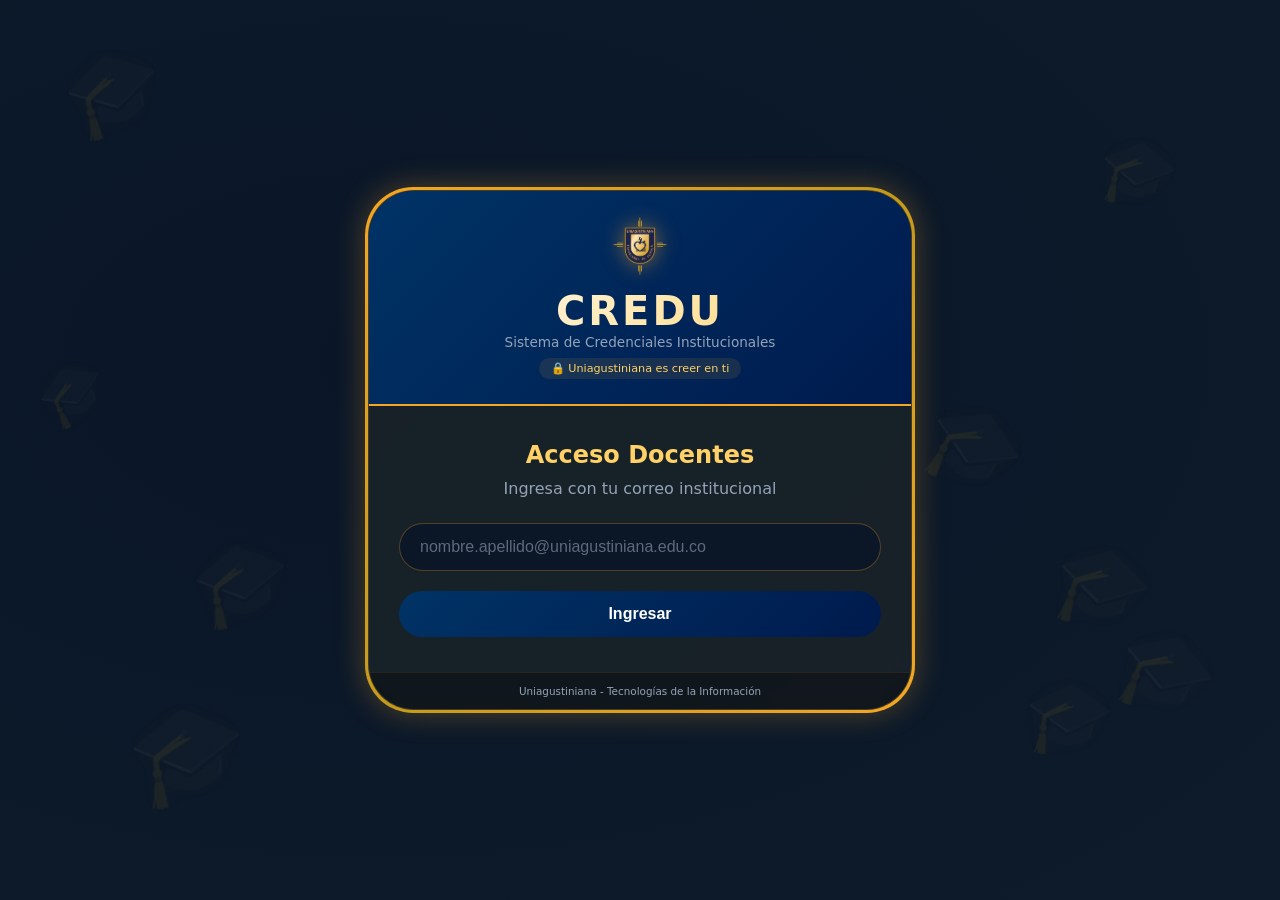
<file: CREDU/index.html>
<!DOCTYPE html>
<html lang="es">
<head>
    <meta charset="UTF-8">
    <meta name="viewport" content="width=device-width, initial-scale=1.0, user-scalable=yes">
    <title>CREDU | Credenciales Uniagustiniana</title>
    <link rel="stylesheet" href="style.css">
</head>
<body>
    <div class="background-graduates">
        <div class="birrete birrete-1">🎓</div>
        <div class="birrete birrete-2">🎓</div>
        <div class="birrete birrete-3">🎓</div>
        <div class="birrete birrete-4">🎓</div>
        <div class="birrete birrete-5">🎓</div>
        <div class="birrete birrete-6">🎓</div>
        <div class="birrete birrete-7">🎓</div>
        <div class="birrete birrete-8">🎓</div>
        <div class="birrete birrete-9">🎓</div>
        <div class="birrete birrete-10">🎓</div>
    </div>

    <div class="container-wrapper">
        <div class="container">
            <div class="header">
                <div class="logo-container">
                    <img src="imagenes/Escudo-uniagustiniana.png" alt="Escudo" class="escudo" onerror="this.style.display='none'">
                </div>
                <h1>CREDU</h1>
                <p>Sistema de Credenciales Institucionales</p>
                <div class="lema">🔒 Uniagustiniana es creer en ti</div>
            </div>

            <div class="card">
                <h2>Acceso Docentes</h2>
                <p>Ingresa con tu correo institucional</p>
                
                <input type="email" id="email" placeholder="nombre.apellido@uniagustiniana.edu.co">
                <button id="btnIngresar">Ingresar</button>
                
                <div id="errorMsg" class="error-message"></div>
            </div>

            <div class="footer">
                <p>Uniagustiniana - Tecnologías de la Información</p>
            </div>
        </div>
    </div>

    <script src="registros.js"></script>
    <script src="registros.js"></script>
</body>
</html>
</file>
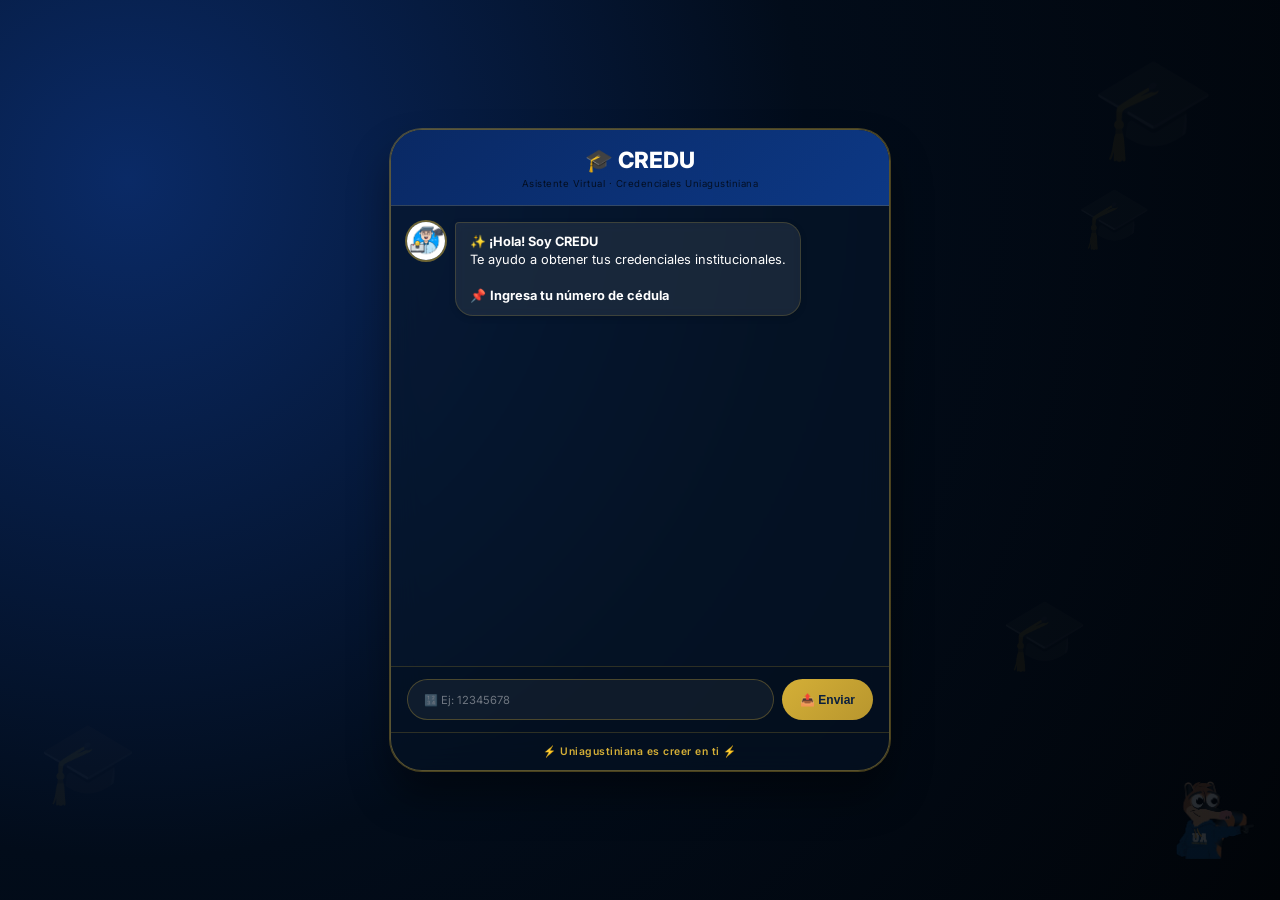
<file: templates/index.html>
<!DOCTYPE html>
<html lang="es">
<head>
<meta charset="UTF-8">
<meta name="viewport" content="width=device-width, initial-scale=1.0, maximum-scale=1.0, user-scalable=yes, viewport-fit=cover">
<meta name="theme-color" content="#0a1f3e">
<title>CREDU · Asistente Virtual</title>
<link href="https://fonts.googleapis.com/css2?family=Inter:opsz,wght@14..32,300;400;500;600;700;800&display=swap" rel="stylesheet">
<style>
    * {
        margin: 0;
        padding: 0;
        box-sizing: border-box;
        -webkit-tap-highlight-color: transparent;
    }

    body {
        font-family: 'Inter', sans-serif;
        min-height: 100vh;
        background: radial-gradient(circle at 10% 20%, #0a2a66, #020c1a, #010408);
        display: flex;
        align-items: center;
        justify-content: center;
        padding: 12px;
        position: relative;
        overflow-x: hidden;
    }

    body::before {
        content: "";
        position: fixed;
        bottom: 20px;
        right: 20px;
        width: 120px;
        height: 120px;
        background-image: url('/static/mascota.png');
        background-size: contain;
        background-repeat: no-repeat;
        opacity: 0.15;
        pointer-events: none;
        z-index: 0;
    }

    .floating-mortar {
        position: absolute;
        font-size: 80px;
        opacity: 0.05;
        pointer-events: none;
        animation: floatMortar 12s infinite ease-in-out;
        color: #d4af37;
        z-index: 0;
    }

    @keyframes floatMortar {
        0%, 100% { transform: translateY(0px) rotate(0deg); }
        50% { transform: translateY(-15px) rotate(3deg); }
    }

    .mortar-1 { top: 5%; right: 5%; font-size: 100px; animation-delay: 0s; }
    .mortar-2 { bottom: 10%; left: 3%; font-size: 80px; animation-delay: 2s; }
    .mortar-3 { top: 20%; right: 10%; font-size: 60px; animation-delay: 5s; }
    .mortar-4 { bottom: 25%; right: 15%; font-size: 70px; animation-delay: 8s; }

    .chat-container {
        position: relative;
        z-index: 10;
        width: 100%;
        max-width: 500px;
        background: rgba(10, 31, 62, 0.55);
        backdrop-filter: blur(15px);
        border-radius: 32px;
        box-shadow: 0 0 0 1px rgba(212, 175, 55, 0.35), 0 25px 40px rgba(0, 0, 0, 0.4);
        overflow: hidden;
        animation: fadeInScale 0.5s ease;
        transition: transform 0.3s ease;
        border: 1px solid rgba(212, 175, 55, 0.4);
    }

    @keyframes fadeInScale {
        from {
            opacity: 0;
            transform: scale(0.96) translateY(20px);
        }
        to {
            opacity: 1;
            transform: scale(1) translateY(0);
        }
    }

    .chat-header {
        background: linear-gradient(135deg, rgba(10, 42, 102, 0.95), rgba(13, 58, 138, 0.95));
        padding: 16px;
        text-align: center;
        border-bottom: 1px solid rgba(212, 175, 55, 0.2);
    }

    .chat-header h1 {
        font-size: 1.4rem;
        font-weight: 800;
        display: flex;
        align-items: center;
        justify-content: center;
        gap: 6px;
        color: white;
    }

    .chat-header p {
        font-size: 0.6rem;
        opacity: 0.7;
        margin-top: 4px;
        letter-spacing: 0.5px;
    }

    .chat-body {
        padding: 16px;
        height: 460px;
        overflow-y: auto;
        display: flex;
        flex-direction: column;
        gap: 12px;
        background: rgba(0, 0, 0, 0.2);
        scroll-behavior: smooth;
        -webkit-overflow-scrolling: touch;
    }

    .chat-body::-webkit-scrollbar {
        width: 3px;
    }

    .chat-body::-webkit-scrollbar-track {
        background: rgba(255, 255, 255, 0.05);
        border-radius: 10px;
    }

    .chat-body::-webkit-scrollbar-thumb {
        background: #d4af37;
        border-radius: 10px;
    }

    .bot-message {
        display: flex;
        gap: 10px;
        align-items: flex-start;
        animation: fadeInLeft 0.3s ease;
    }

    @keyframes fadeInLeft {
        from {
            opacity: 0;
            transform: translateX(-12px);
        }
        to {
            opacity: 1;
            transform: translateX(0);
        }
    }

    .bot-avatar {
        width: 38px;
        height: 38px;
        border-radius: 50%;
        object-fit: cover;
        box-shadow: 0 0 0 2px rgba(212, 175, 55, 0.5);
        flex-shrink: 0;
        transition: all 0.3s ease;
        animation: avatarFloat 3s ease-in-out infinite;
    }

    @keyframes avatarFloat {
        0%, 100% { transform: translateY(0px); }
        50% { transform: translateY(-5px); }
    }

    .bot-avatar:hover {
        transform: scale(1.05) rotate(3deg);
        animation: none;
    }

    .message {
        background: rgba(255, 255, 255, 0.08);
        backdrop-filter: blur(4px);
        padding: 10px 14px;
        border-radius: 18px;
        border-top-left-radius: 4px;
        max-width: 85%;
        box-shadow: 0 2px 6px rgba(0, 0, 0, 0.15);
        font-size: 0.8rem;
        line-height: 1.4;
        color: white;
        border: 1px solid rgba(212, 175, 55, 0.2);
        word-break: break-word;
    }

    .user-message {
        text-align: right;
        animation: fadeInRight 0.3s ease;
    }

    @keyframes fadeInRight {
        from {
            opacity: 0;
            transform: translateX(12px);
        }
        to {
            opacity: 1;
            transform: translateX(0);
        }
    }

    .user-bubble {
        display: inline-block;
        background: linear-gradient(135deg, #d4af37, #b8962e);
        color: #0a1f3e;
        padding: 8px 16px;
        border-radius: 20px;
        border-top-right-radius: 4px;
        max-width: 85%;
        font-size: 0.8rem;
        font-weight: 600;
        box-shadow: 0 3px 8px rgba(212, 175, 55, 0.2);
        word-break: break-word;
    }

    .button-group {
        display: flex;
        gap: 10px;
        margin-top: 12px;
        flex-wrap: wrap;
    }

    .btn-si, .btn-no {
        padding: 8px 18px;
        border-radius: 40px;
        border: none;
        cursor: pointer;
        font-weight: 600;
        font-size: 0.75rem;
        transition: all 0.2s ease;
        min-width: 75px;
    }

    .btn-si {
        background: linear-gradient(135deg, #d4af37, #b8962e);
        color: #0a1f3e;
    }

    .btn-no {
        background: rgba(255, 255, 255, 0.1);
        color: white;
        border: 1px solid rgba(212, 175, 55, 0.3);
    }

    .btn-si:active, .btn-no:active {
        transform: scale(0.96);
    }

    .alerta-personalizada {
        background: rgba(254, 243, 199, 0.1);
        border-left: 3px solid #f59e0b;
        padding: 8px 10px;
        margin-top: 10px;
        border-radius: 10px;
        font-size: 0.65rem;
        color: #fde68a;
        backdrop-filter: blur(4px);
    }

    .chat-footer {
        display: flex;
        padding: 12px 16px;
        background: rgba(0, 0, 0, 0.3);
        border-top: 1px solid rgba(212, 175, 55, 0.2);
        gap: 8px;
    }

    .chat-footer input {
        flex: 1;
        padding: 12px 16px;
        border-radius: 50px;
        border: 1px solid rgba(212, 175, 55, 0.3);
        font-size: 0.8rem;
        font-family: 'Inter', sans-serif;
        transition: all 0.3s ease;
        background: rgba(255, 255, 255, 0.05);
        color: white;
        -webkit-appearance: none;
        appearance: none;
    }

    .chat-footer input::placeholder {
        color: rgba(255, 255, 255, 0.4);
        font-size: 0.7rem;
    }

    .chat-footer input:focus {
        outline: none;
        border-color: #d4af37;
        box-shadow: 0 0 0 3px rgba(212, 175, 55, 0.2);
        background: rgba(255, 255, 255, 0.1);
    }

    .send-btn {
        background: linear-gradient(135deg, #d4af37, #b8962e);
        border: none;
        padding: 10px 18px;
        border-radius: 50px;
        cursor: pointer;
        font-weight: 700;
        color: #0a1f3e;
        transition: all 0.2s ease;
        display: flex;
        align-items: center;
        gap: 5px;
        font-size: 0.75rem;
        white-space: nowrap;
    }

    .send-btn:active {
        transform: scale(0.96);
    }

    .footer-text {
        text-align: center;
        padding: 12px;
        font-size: 0.65rem;
        font-weight: 600;
        color: #d4af37;
        background: rgba(0, 0, 0, 0.3);
        border-top: 1px solid rgba(212, 175, 55, 0.2);
        letter-spacing: 0.5px;
    }

    .loading-dots {
        display: flex;
        gap: 4px;
        align-items: center;
    }

    .loading-dots span {
        width: 6px;
        height: 6px;
        background: #d4af37;
        border-radius: 50%;
        animation: bounce 1.4s infinite ease-in-out both;
    }

    .loading-dots span:nth-child(1) { animation-delay: -0.32s; }
    .loading-dots span:nth-child(2) { animation-delay: -0.16s; }

    @keyframes bounce {
        0%, 80%, 100% { transform: scale(0); opacity: 0.3; }
        40% { transform: scale(1); opacity: 1; }
    }

    @media (max-width: 480px) {
        .chat-header h1 { font-size: 1.2rem; }
        .chat-body { height: 420px; padding: 12px; }
        .bot-avatar { width: 32px; height: 32px; }
        .message, .user-bubble { font-size: 0.7rem; padding: 8px 12px; }
        .btn-si, .btn-no { padding: 6px 12px; font-size: 0.65rem; min-width: 60px; }
        .send-btn { padding: 8px 14px; font-size: 0.7rem; }
        body::before { width: 80px; height: 80px; }
    }
</style>
</head>
<body>
<div class="floating-mortar mortar-1">🎓</div>
<div class="floating-mortar mortar-2">🎓</div>
<div class="floating-mortar mortar-3">🎓</div>
<div class="floating-mortar mortar-4">🎓</div>

<div class="chat-container">
    <div class="chat-header">
        <h1>🎓 CREDU</h1>
        <p>Asistente Virtual · Credenciales Uniagustiniana</p>
    </div>
    <div class="chat-body" id="chat">
        <div class="bot-message">
            <img src="/static/avatar.png" class="bot-avatar" alt="CREDU">
            <div class="message">
                <b>✨ ¡Hola! Soy CREDU</b><br>
                Te ayudo a obtener tus credenciales institucionales.<br><br>
                📌 <strong>Ingresa tu número de cédula</strong>
            </div>
        </div>
    </div>
    <div class="chat-footer">
        <input type="text" id="cedula" placeholder="🔢 Ej: 12345678" autocomplete="off" enterkeyhint="send">
        <button class="send-btn" onclick="enviarCedula()">📤 Enviar</button>
    </div>
    <div class="footer-text">
        ⚡ Uniagustiniana es creer en ti ⚡
    </div>
</div>

<script>
// ============================================
// DETECCIÓN DE GÉNERO - VERSIÓN DEFINITIVA
// ============================================

let nombreCompleto = "";
let primerNombre = "";
let genero = "masculino";

function obtenerPrimerNombre(nombreCompleto) {
    let partes = nombreCompleto.trim().split(" ");
    return partes[0];
}

function detectarGenero(nombreCompleto) {
    let nombre = obtenerPrimerNombre(nombreCompleto).toLowerCase();
    
    // Lista de nombres femeninos
    let femeninos = [
        "maria", "ana", "luz", "kelly", "andrea", "carolina", "lina", "paula",
        "diana", "claudia", "sandra", "patricia", "lorena", "martha", "gloria",
        "yolanda", "liliana", "angela", "monica", "johanna", "natalia", "viviana",
        "laura", "catalina", "daniela", "alejandra", "tatiana", "veronica",
        "beatriz", "eliana", "yuly", "leidy", "lizeth", "karen", "juliana",
        "estefania", "yessica", "dayana", "melissa", "valentina", "sofia",
        "camila", "valeria", "mariana", "isabella", "luciana", "fernanda",
        "julieta", "ximena", "adriana", "amanda", "zulma", "leonor", "mirta",
        "enith", "gladys", "yuby", "yuli", "yohanna", "isabel", "briggitte",
        "maribel", "yolima", "barbara", "esperanza", "solangel", "sonia", 
        "hilda", "paola", "lorena", "catalina", "daniela", "alejandra", "tatiana",
        "yenny", "yeni", "yennifer", "yenni", "jennifer", "jenny", "yenifer",
        "yurany", "yuranis", "yurani", "yuliana", "yulissa", "yurley", "liliana",
        "maritza", "nohora", "soledad", "consuelo", "mercedes", "rosalba",
        "blanca", "elizabeth", "cristina", "gabriela", "marcela", "rocio", "lucia",
        "fabiola", "nubia", "luz marina", "luz maria", "luz dary", "luz helena",
        "luz estella", "luz adriana", "luz amparo", "luz angela", "luz carime",
        "luz elena", "luz eliana", "luz emilia", "luz enith", "luz esneda",
        "luz esther", "luz fabiola", "luz fernanda", "luz janeth", "luz karime",
        "luz mery", "luz mila", "luz milena", "luz nereida", "luz patricia",
        "luz rocio", "luz sandra", "luz stella", "luz yaneth", "luz yolanda", "luz zaida"
    ];
    
    // Lista de nombres masculinos que terminan con "a" (excepciones)
    let masculinosTerminanA = [
        "andrea", "andres", "jose", "jesus", "luis", "julio", "carlos", "francisco",
        "juan", "pedro", "diego", "rafael", "javier", "manuel", "fernando", "ricardo",
        "daniel", "alejandro", "antonio", "miguel", "gabriel", "david", "jorge",
        "cristian", "oscar", "eduardo", "henry", "william", "edwin", "alberto"
    ];
    
    // Verificar si está en la lista de femeninos
    if (femeninos.includes(nombre)) {
        return "femenino";
    }
    
    // Verificar si está en la lista de masculinos que terminan con "a"
    if (masculinosTerminanA.includes(nombre)) {
        return "masculino";
    }
    
    // Si termina con "a" y no es excepción, es femenino
    if (nombre.endsWith("a") && !nombre.endsWith("o") && !nombre.endsWith("s")) {
        return "femenino";
    }
    
    // Por defecto, masculino
    return "masculino";
}

function obtenerTratamiento(genero) {
    return genero === "femenino" ? "profesora" : "profesor";
}

function mostrarPreguntaFinal() {
    let chat = document.getElementById("chat");
    let tratamiento = obtenerTratamiento(genero);
    
    chat.innerHTML += `
    <div class="bot-message" id="pregunta-final">
        <img src="/static/avatar.png" class="bot-avatar" alt="CREDU">
        <div class="message">
            🤝 <strong>¿Te puedo colaborar en algo más, ${tratamiento} ${primerNombre}?</strong>
            <div class="button-group">
                <button class="btn-si" onclick="respuestaSi()">✅ Sí</button>
                <button class="btn-no" onclick="respuestaNo()">❌ No</button>
            </div>
        </div>
    </div>
    `;
    chat.scrollTop = chat.scrollHeight;
}

function respuestaSi() {
    fetch("/logout", { method: "GET" })
    .then(() => {
        window.location.href = "/login";
    });
}

function respuestaNo() {
    let chat = document.getElementById("chat");
    document.getElementById("pregunta-final")?.remove();
    let tratamiento = obtenerTratamiento(genero);
    
    chat.innerHTML += `
    <div class="bot-message">
        <img src="/static/avatar.png" class="bot-avatar" alt="CREDU">
        <div class="message">
            👋 <strong>Fue un gusto ayudarte, ${tratamiento} ${primerNombre}.</strong><br><br>
            📌 Serás redirigido a la página de inicio en unos segundos...<br><br>
            ⚡ <em>Uniagustiniana es creer en ti</em>
        </div>
    </div>
    `;
    chat.scrollTop = chat.scrollHeight;
    
    document.getElementById("cedula").disabled = true;
    document.querySelector(".send-btn").disabled = true;
    
    setTimeout(function() {
        fetch("/logout", { method: "GET" })
        .then(() => {
            window.location.href = "/login";
        });
    }, 3000);
}

function enviarCedula() {
    let cedula = document.getElementById("cedula").value.trim();
    let chat = document.getElementById("chat");

    if (cedula === "") {
        alert("📌 Por favor ingresa tu cédula");
        return;
    }

    chat.innerHTML += `
    <div class="user-message">
        <div class="user-bubble">
            🔢 ${cedula}
        </div>
    </div>
    `;

    document.getElementById("cedula").value = "";

    chat.innerHTML += `
    <div class="bot-message" id="loading">
        <img src="/static/avatar.png" class="bot-avatar" alt="CREDU">
        <div class="message">
            <div class="loading-dots"><span></span><span></span><span></span></div>
        </div>
    </div>
    `;
    chat.scrollTop = chat.scrollHeight;

    fetch("/consultar", {
        method: "POST",
        headers: { "Content-Type": "application/json" },
        body: JSON.stringify({ cedula: cedula })
    })
    .then(response => response.json())
    .then(data => {
        document.getElementById("loading")?.remove();

        if (data.success) {
            nombreCompleto = data.nombre;
            primerNombre = obtenerPrimerNombre(nombreCompleto);
            genero = detectarGenero(nombreCompleto);
            let tratamiento = obtenerTratamiento(genero);
            
            let mensajeAdicional = "";
            let estadoEnvio = data.enviado ? "✅ Correo enviado correctamente" : "⚠️ No se pudo enviar el correo. Contacta a Tecnologías.";
            
            if (data.personalizada) {
                mensajeAdicional = `
                <div class="alerta-personalizada">
                    ⚠️ <strong>Tu contraseña fue personalizada por ti mismo</strong><br><br>
                    En caso de que no la recuerdes, debes acercarte a la oficina de Tecnologías<br>
                    o escribir al correo: <strong>an.sistemasdeinformacion@uniagustiniana.edu.co</strong>
                </div>
                `;
            }

            chat.innerHTML += `
            <div class="bot-message">
                <img src="/static/avatar.png" class="bot-avatar" alt="CREDU">
                <div class="message">
                    <b>✨ ¡Hola ${tratamiento} ${primerNombre}!</b><br><br>
                    📧 <strong>${estadoEnvio}</strong><br>
                    📬 Se envió el usuario y la contraseña para las plataformas:<br>
                    <span style="background:rgba(212,175,55,0.2); padding:4px 10px; border-radius:18px; display:inline-block; font-size:0.65rem;">SIGA · KAWAK · SIPA HCM</span><br>
                    a tu correo institucional:<br>
                    <strong>${data.correo}</strong><br><br>
                    📌 Revisa tu bandeja de <strong>recibidos</strong>, o en <strong>spam</strong> o <strong>correo no deseado</strong>.<br>
                    ${mensajeAdicional}
                </div>
            </div>
            `;
            
            mostrarPreguntaFinal();
        } else {
            let mensajeError = data.mensaje || "❌ No encontramos ninguna cuenta con la cédula " + cedula;
            chat.innerHTML += `
            <div class="bot-message">
                <img src="/static/avatar.png" class="bot-avatar" alt="CREDU">
                <div class="message">
                    ${mensajeError}<br><br>
                    📞 Contacta a: <strong>an.sistemasdeinformacion@uniagustiniana.edu.co</strong>
                </div>
            </div>
            `;
        }
        chat.scrollTop = chat.scrollHeight;
    })
    .catch(error => {
        document.getElementById("loading")?.remove();
        chat.innerHTML += `
        <div class="bot-message">
            <img src="/static/avatar.png" class="bot-avatar" alt="CREDU">
            <div class="message">
                ⚠️ Error de conexión. Intenta nuevamente.<br><br>
                Si el problema persiste, contacta a: <strong>an.sistemasdeinformacion@uniagustiniana.edu.co</strong>
            </div>
        </div>
        `;
        chat.scrollTop = chat.scrollHeight;
    });
}
</script>
</body>
</html>
</file>
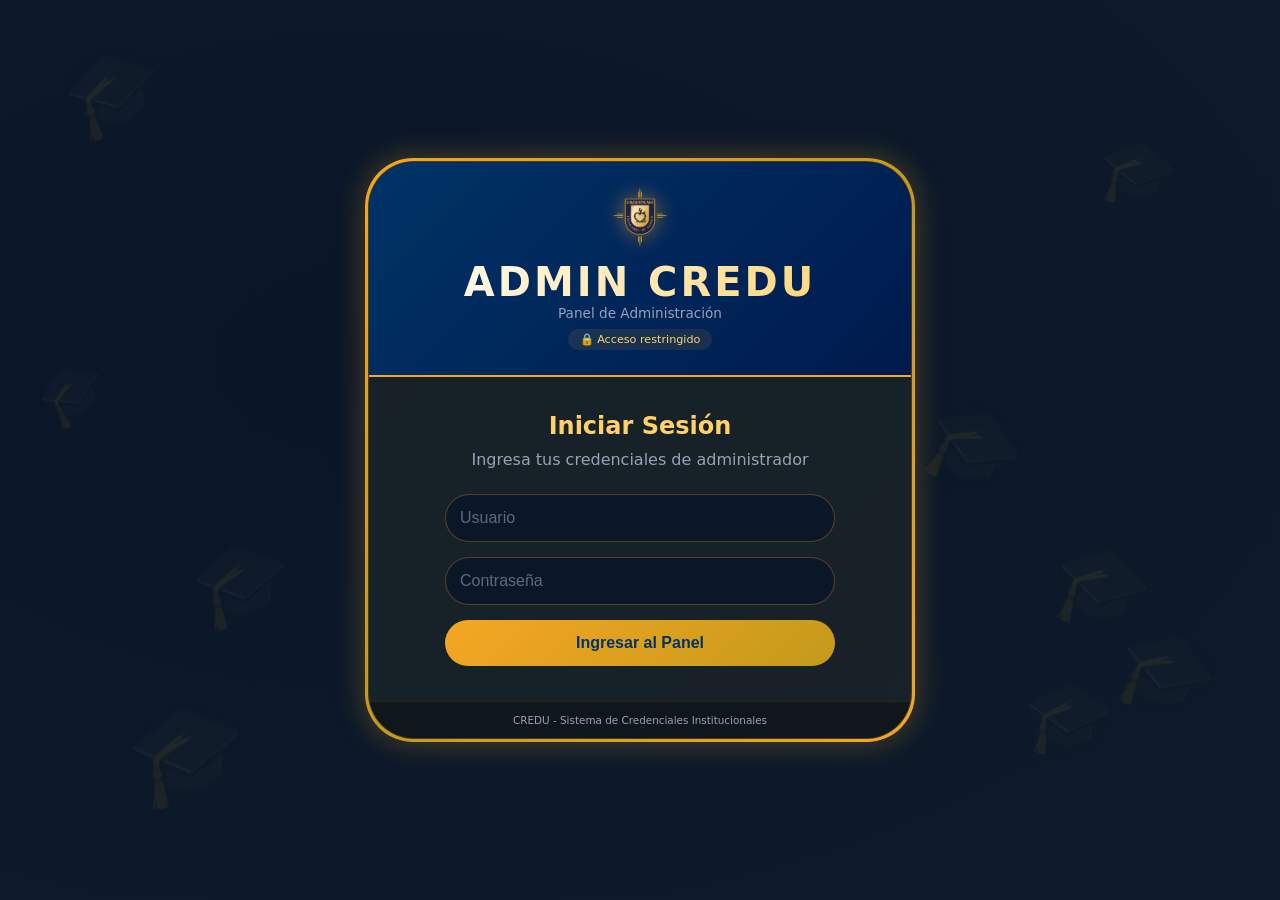
<file: CREDU/admin.html>
<!DOCTYPE html>
<html lang="es">
<head>
    <meta charset="UTF-8">
    <meta name="viewport" content="width=device-width, initial-scale=1.0, user-scalable=yes">
    <title>Admin CREDU | Acceso</title>
    <link rel="stylesheet" href="style.css">
    <style>
        .admin-login-container {
            max-width: 450px;
            margin: 0 auto;
        }
        .admin-login-container input {
            width: 100%;
            padding: 14px;
            margin-bottom: 15px;
            background: rgba(10, 22, 40, 0.9);
            border: 1px solid rgba(245, 166, 35, 0.3);
            border-radius: 30px;
            color: white;
        }
        .admin-login-container button {
            width: 100%;
            padding: 14px;
            background: linear-gradient(135deg, #F5A623, #C49A1B);
            border: none;
            border-radius: 30px;
            color: #003366;
            font-weight: bold;
            cursor: pointer;
        }
    </style>
</head>
<body>
    <div class="background-graduates">
        <div class="birrete birrete-1">🎓</div>
        <div class="birrete birrete-2">🎓</div>
        <div class="birrete birrete-3">🎓</div>
        <div class="birrete birrete-4">🎓</div>
        <div class="birrete birrete-5">🎓</div>
        <div class="birrete birrete-6">🎓</div>
        <div class="birrete birrete-7">🎓</div>
        <div class="birrete birrete-8">🎓</div>
        <div class="birrete birrete-9">🎓</div>
        <div class="birrete birrete-10">🎓</div>
    </div>

    <div class="container-wrapper">
        <div class="container">
            <div class="header">
                <div class="logo-container">
                    <img src="imagenes/Escudo-uniagustiniana.png" alt="Escudo" class="escudo" onerror="this.style.display='none'">
                </div>
                <h1>ADMIN CREDU</h1>
                <p>Panel de Administración</p>
                <div class="lema">🔒 Acceso restringido</div>
            </div>

            <div class="card admin-login-container">
                <h2>Iniciar Sesión</h2>
                <p>Ingresa tus credenciales de administrador</p>
                
                <input type="text" id="adminUser" placeholder="Usuario">
                <input type="password" id="adminPass" placeholder="Contraseña">
                <button id="btnAdminLogin">Ingresar al Panel</button>
                
                <div id="errorMsg" class="error-message"></div>
            </div>

            <div class="footer">
                <p>CREDU - Sistema de Credenciales Institucionales</p>
            </div>
        </div>
    </div>

    <script>
        // LOGIN ADMIN - CÓDIGO DIRECTO
        document.getElementById('btnAdminLogin').addEventListener('click', function() {
            const user = document.getElementById('adminUser').value;
            const pass = document.getElementById('adminPass').value;
            const errorDiv = document.getElementById('errorMsg');
            
            if (user === 'admin' && pass === 'credu2026') {
                localStorage.setItem('adminLogged', 'true');
                window.location.href = 'admin-panel.html';
            } else {
                errorDiv.textContent = '❌ Usuario o contraseña incorrectos';
                errorDiv.style.display = 'block';
                setTimeout(() => {
                    errorDiv.style.display = 'none';
                }, 3000);
            }
        });
    </script>
</body>
</html>
</file>
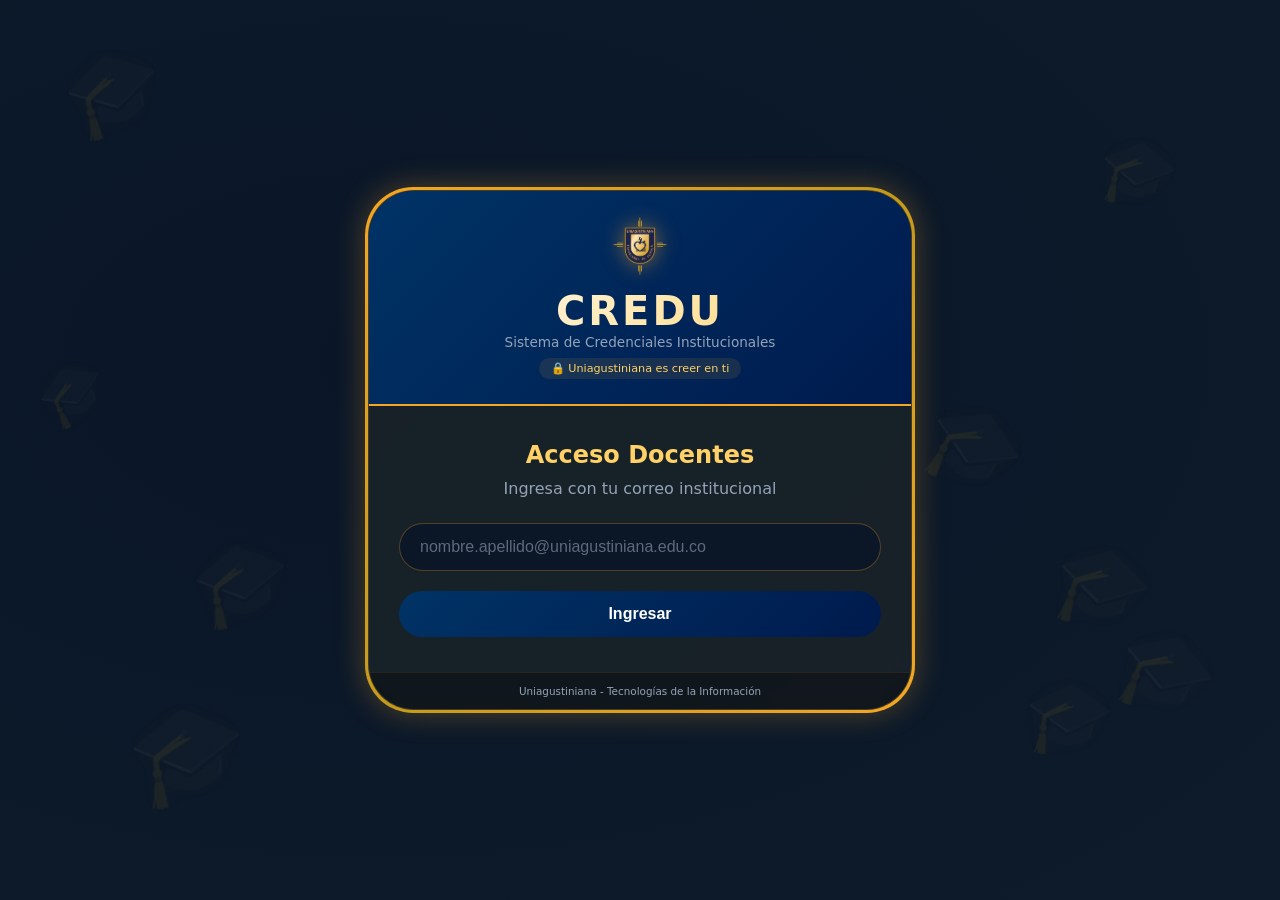
<file: CREDU/asistente.html>
<!DOCTYPE html>
<html lang="es">
<head>
    <meta charset="UTF-8">
    <meta name="viewport" content="width=device-width, initial-scale=1.0, user-scalable=yes">
    <title>CREDU | Asistente Virtual</title>
    <link rel="stylesheet" href="style.css">
</head>
<body>
    <div class="background-graduates">
        <div class="birrete birrete-1">🎓</div>
        <div class="birrete birrete-2">🎓</div>
        <div class="birrete birrete-3">🎓</div>
        <div class="birrete birrete-4">🎓</div>
        <div class="birrete birrete-5">🎓</div>
        <div class="birrete birrete-6">🎓</div>
        <div class="birrete birrete-7">🎓</div>
        <div class="birrete birrete-8">🎓</div>
        <div class="birrete birrete-9">🎓</div>
        <div class="birrete birrete-10">🎓</div>
    </div>

    <div class="container-wrapper">
        <div class="container">
            <div class="header">
                <div class="logo-container">
                    <img src="imagenes/Escudo-uniagustiniana.png" alt="Escudo" class="escudo" onerror="this.style.display='none'">
                </div>
                <h1>CREDU</h1>
                <p>Asistente Virtual</p>
                <div class="lema">🔒 Uniagustiniana es creer en ti</div>
            </div>

            <div class="card">
                <div id="chatMessages" class="chat-messages">
                    <div class="mensaje sistema">🤖 ¡Hola! Soy <strong>CREDU</strong>, tu asistente virtual.</div>
                    <div class="mensaje sistema">📝 Para ayudarte con tus credenciales, regálame tu número de cédula:</div>
                </div>
                
                <div id="inputArea" class="input-area">
                    <input type="text" id="chatInput" placeholder="Escribe tu respuesta aquí..." autofocus>
                    <button id="btnEnviar">Enviar</button>
                </div>
                
                <div id="opcionesArea" class="opciones-area" style="display: none;">
                    <button id="btnSi" class="btn-opcion">✅ Sí</button>
                    <button id="btnNo" class="btn-opcion">❌ No</button>
                </div>
            </div>

            <div class="footer">
                <p>Uniagustiniana - Tecnologías de la Información</p>
            </div>
        </div>
    </div>

    <script src="registros.js"></script>
</body>
</html>
</file>
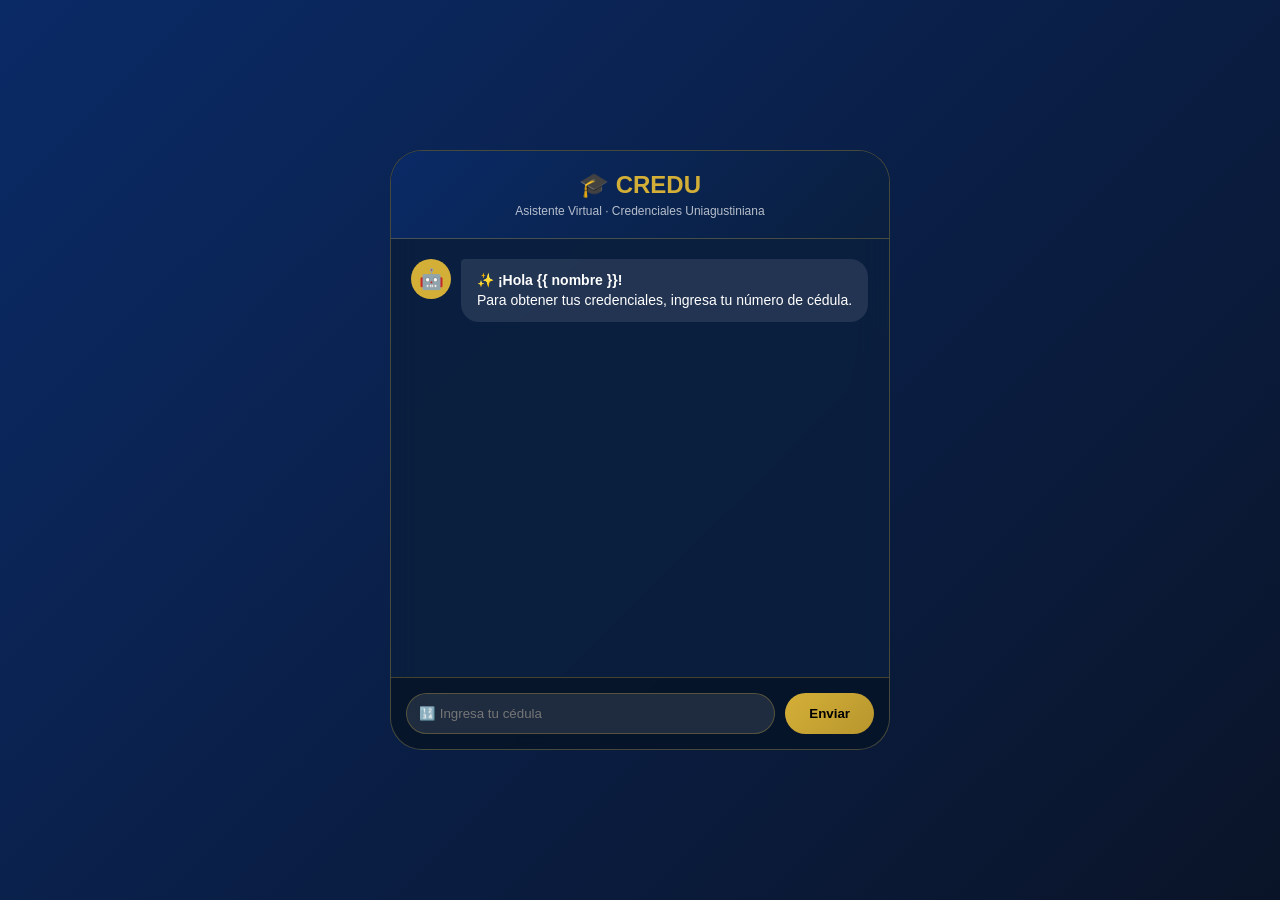
<file: templates/chat.html>
<!DOCTYPE html>
<html lang="es">
<head>
    <meta charset="UTF-8">
    <meta name="viewport" content="width=device-width, initial-scale=1.0">
    <title>CREDU · Chat</title>
    <style>
        * { margin: 0; padding: 0; box-sizing: border-box; }
        body {
            font-family: 'Segoe UI', Tahoma, Geneva, Verdana, sans-serif;
            background: linear-gradient(135deg, #0a2a66, #0a1428);
            min-height: 100vh;
            display: flex;
            justify-content: center;
            align-items: center;
            padding: 20px;
        }
        .chat-container {
            background: rgba(10, 31, 62, 0.9);
            backdrop-filter: blur(16px);
            border-radius: 32px;
            border: 1px solid rgba(212, 175, 55, 0.3);
            width: 100%;
            max-width: 500px;
            height: 600px;
            display: flex;
            flex-direction: column;
            overflow: hidden;
        }
        .chat-header {
            background: linear-gradient(135deg, #0a2a66, #0a1f3e);
            padding: 20px;
            text-align: center;
            border-bottom: 1px solid rgba(212, 175, 55, 0.3);
        }
        .chat-header h1 { color: #d4af37; font-size: 24px; }
        .chat-header p { color: rgba(255,255,255,0.7); font-size: 12px; margin-top: 5px; }
        .chat-body {
            flex: 1;
            padding: 20px;
            overflow-y: auto;
            display: flex;
            flex-direction: column;
            gap: 15px;
        }
        .bot-message {
            display: flex;
            gap: 10px;
            align-items: flex-start;
        }
        .bot-avatar {
            width: 40px;
            height: 40px;
            background: #d4af37;
            border-radius: 50%;
            display: flex;
            align-items: center;
            justify-content: center;
            font-size: 20px;
        }
        .message {
            background: rgba(255,255,255,0.1);
            padding: 12px 16px;
            border-radius: 18px;
            border-top-left-radius: 4px;
            color: white;
            font-size: 14px;
            line-height: 1.4;
        }
        .user-message {
            text-align: right;
        }
        .user-bubble {
            background: linear-gradient(135deg, #d4af37, #b8962e);
            color: #0a1f3e;
            padding: 10px 16px;
            border-radius: 18px;
            border-top-right-radius: 4px;
            display: inline-block;
            font-weight: 600;
        }
        .chat-footer {
            padding: 15px;
            background: rgba(0,0,0,0.3);
            border-top: 1px solid rgba(212, 175, 55, 0.3);
            display: flex;
            gap: 10px;
        }
        .chat-footer input {
            flex: 1;
            padding: 12px;
            border-radius: 40px;
            border: 1px solid rgba(212, 175, 55, 0.3);
            background: rgba(255,255,255,0.1);
            color: white;
            outline: none;
        }
        .chat-footer button {
            padding: 12px 24px;
            background: linear-gradient(135deg, #d4af37, #b8962e);
            border: none;
            border-radius: 40px;
            font-weight: bold;
            cursor: pointer;
        }
        .loading-dots { display: flex; gap: 4px; }
        .loading-dots span { width: 6px; height: 6px; background: #d4af37; border-radius: 50%; animation: bounce 1.4s infinite; }
        @keyframes bounce { 0%,80%,100%{transform:scale(0)} 40%{transform:scale(1)} }
        .button-group { display: flex; gap: 10px; margin-top: 10px; }
        .btn-si, .btn-no { padding: 6px 16px; border-radius: 30px; border: none; cursor: pointer; font-weight: bold; }
        .btn-si { background: #10b981; color: white; }
        .btn-no { background: #ef4444; color: white; }
    </style>
</head>
<body>
<div class="chat-container">
    <div class="chat-header">
        <h1>🎓 CREDU</h1>
        <p>Asistente Virtual · Credenciales Uniagustiniana</p>
    </div>
    <div class="chat-body" id="chat">
        <div class="bot-message">
            <div class="bot-avatar">🤖</div>
            <div class="message">
                <b>✨ ¡Hola {{ nombre }}!</b><br>
                Para obtener tus credenciales, ingresa tu número de cédula.
            </div>
        </div>
    </div>
    <div class="chat-footer">
        <input type="text" id="cedula" placeholder="🔢 Ingresa tu cédula" autocomplete="off">
        <button onclick="enviarCedula()">Enviar</button>
    </div>
</div>

<script>
    let nombreCompleto = "";
    let primerNombre = "";
    let genero = "masculino";

    function obtenerPrimerNombre(nombreCompleto) {
        return nombreCompleto.trim().split(" ")[0];
    }

    function detectarGenero(nombre) {
        let femeninos = ["maria", "ana", "luz", "andrea", "carolina", "laura", "diana", "patricia", "sandra", "lorena", "martha", "gloria", "liliana", "angela", "monica", "natalia", "viviana", "catalina", "daniela", "alejandra", "tatiana", "veronica", "beatriz", "eliana", "yuly", "leidy", "lizeth", "karen", "juliana", "estefania", "melissa", "valentina", "sofia", "camila", "valeria", "mariana", "fernanda"];
        if (femeninos.includes(nombre.toLowerCase())) return "femenino";
        if (nombre.endsWith("a") && !nombre.endsWith("o")) return "femenino";
        return "masculino";
    }

    function mostrarPreguntaFinal() {
        let chat = document.getElementById("chat");
        let tratamiento = genero === "femenino" ? "profesora" : "profesor";
        chat.innerHTML += `
        <div class="bot-message" id="pregunta-final">
            <div class="bot-avatar">🤖</div>
            <div class="message">
                🤝 <strong>¿Te puedo colaborar en algo más, ${tratamiento} ${primerNombre}?</strong>
                <div class="button-group">
                    <button class="btn-si" onclick="respuestaSi()">✅ Sí</button>
                    <button class="btn-no" onclick="respuestaNo()">❌ No</button>
                </div>
            </div>
        </div>
        `;
        chat.scrollTop = chat.scrollHeight;
    }

    function respuestaSi() { window.location.href = "/"; }
    function respuestaNo() { window.location.href = "/logout"; }

    function enviarCedula() {
        let cedula = document.getElementById("cedula").value.trim();
        let chat = document.getElementById("chat");

        if (cedula === "") { alert("Ingresa tu cédula"); return; }

        chat.innerHTML += `<div class="user-message"><div class="user-bubble">🔢 ${cedula}</div></div>`;
        document.getElementById("cedula").value = "";

        chat.innerHTML += `<div class="bot-message" id="loading"><div class="bot-avatar">🤖</div><div class="message"><div class="loading-dots"><span></span><span></span><span></span></div></div></div>`;
        chat.scrollTop = chat.scrollHeight;

        fetch("/consultar", {
            method: "POST",
            headers: { "Content-Type": "application/json" },
            body: JSON.stringify({ cedula: cedula })
        })
        .then(response => response.json())
        .then(data => {
            document.getElementById("loading")?.remove();
            if (data.success) {
                nombreCompleto = data.nombre;
                primerNombre = obtenerPrimerNombre(nombreCompleto);
                genero = detectarGenero(primerNombre);
                let tratamiento = genero === "femenino" ? "profesora" : "profesor";

                chat.innerHTML += `
                <div class="bot-message">
                    <div class="bot-avatar">🤖</div>
                    <div class="message">
                        <b>✨ ¡Hola ${tratamiento} ${primerNombre}!</b><br><br>
                        📧 Se han enviado tus credenciales a tu correo:<br>
                        <strong>${data.correo}</strong><br><br>
                        📌 Revisa tu bandeja de <strong>recibidos</strong> o <strong>spam</strong>.
                    </div>
                </div>
                `;
                mostrarPreguntaFinal();
            } else {
                chat.innerHTML += `
                <div class="bot-message">
                    <div class="bot-avatar">🤖</div>
                    <div class="message">${data.mensaje || "❌ Error al verificar la cédula"}</div>
                </div>
                `;
            }
            chat.scrollTop = chat.scrollHeight;
        });
    }
</script>
</body>
</html>
</file>
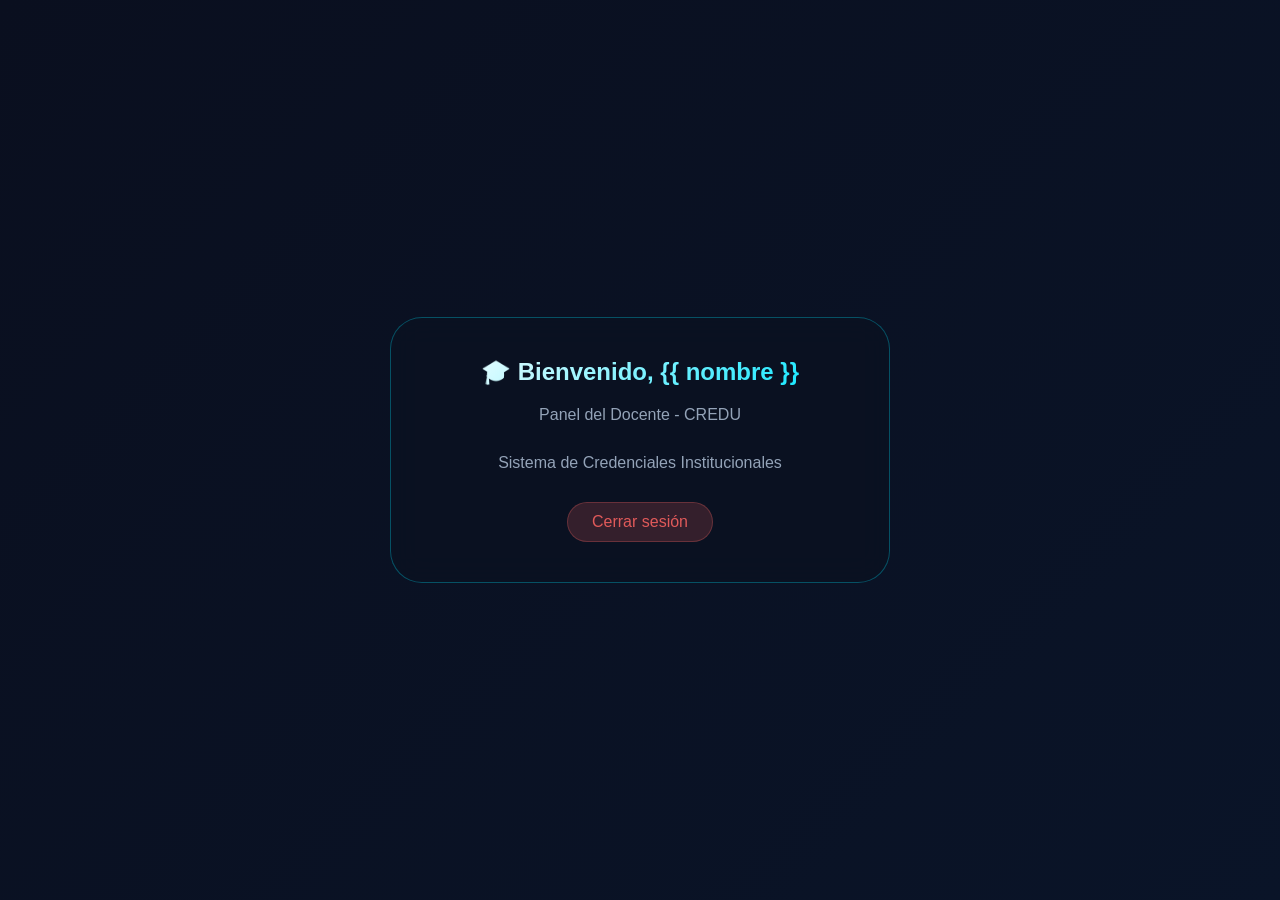
<file: templates/dashboard.html>
<!DOCTYPE html>
<html lang="es">
<head>
    <meta charset="UTF-8">
    <meta name="viewport" content="width=device-width, initial-scale=1.0">
    <title>CREDU · Panel del Docente</title>
    <style>
        * { margin: 0; padding: 0; box-sizing: border-box; }
        body {
            font-family: 'Segoe UI', Tahoma, Geneva, Verdana, sans-serif;
            background: linear-gradient(135deg, #0a0f1f, #0a1428);
            min-height: 100vh;
            display: flex;
            justify-content: center;
            align-items: center;
        }
        .dashboard-card {
            background: rgba(10, 18, 34, 0.9);
            backdrop-filter: blur(16px);
            border-radius: 32px;
            border: 1px solid rgba(0, 229, 255, 0.3);
            padding: 40px;
            width: 100%;
            max-width: 500px;
            text-align: center;
        }
        h2 {
            background: linear-gradient(135deg, #fff, #00e5ff);
            -webkit-background-clip: text;
            background-clip: text;
            color: transparent;
            margin-bottom: 20px;
        }
        p { color: #94a3b8; margin-bottom: 30px; }
        .logout-btn {
            display: inline-block;
            padding: 10px 24px;
            background: rgba(224, 90, 90, 0.2);
            border: 1px solid rgba(224, 90, 90, 0.3);
            border-radius: 40px;
            color: #e05a5a;
            text-decoration: none;
            transition: all 0.3s;
        }
        .logout-btn:hover { background: rgba(224, 90, 90, 0.4); }
    </style>
</head>
<body>
    <div class="dashboard-card">
        <h2>🎓 Bienvenido, {{ nombre }}</h2>
        <p>Panel del Docente - CREDU</p>
        <p>Sistema de Credenciales Institucionales</p>
        <a href="/logout" class="logout-btn">Cerrar sesión</a>
    </div>
</body>
</html>
</file>
<file: CREDU/style.css>
* {
    margin: 0;
    padding: 0;
    box-sizing: border-box;
}

:root {
    --azul-profundo: #003366;
    --azul-oscuro: #001a4d;
    --dorado: #F5A623;
    --dorado-neon: #FFD166;
    --texto-claro: #F1F5F9;
    --texto-gris: #94A3B8;
    --verde: #00E5A0;
    --rojo: #FF4757;
    --chat-sistema: #0D1B2A;
    --chat-usuario: #1E2A3A;
}

body {
    background: radial-gradient(ellipse at 30% 40%, #0A1628 0%, #0D1B2A 100%);
    min-height: 100vh;
    display: flex;
    justify-content: center;
    align-items: center;
    font-family: 'Segoe UI', 'Poppins', system-ui, sans-serif;
    padding: 20px;
}

/* Birretes flotantes */
.background-graduates {
    position: fixed;
    top: 0;
    left: 0;
    width: 100%;
    height: 100%;
    z-index: 0;
    pointer-events: none;
}

.birrete {
    position: absolute;
    font-size: 5rem;
    opacity: 0.08;
    color: var(--dorado);
    filter: drop-shadow(0 0 10px rgba(245, 166, 35, 0.3));
}
.birrete-1 { top: 5%; left: 5%; transform: rotate(-15deg); }
.birrete-2 { top: 15%; right: 8%; transform: rotate(10deg); font-size: 4rem; }
.birrete-3 { bottom: 10%; left: 10%; transform: rotate(-8deg); font-size: 6rem; }
.birrete-4 { bottom: 20%; right: 5%; transform: rotate(20deg); }
.birrete-5 { top: 40%; left: 3%; transform: rotate(-25deg); font-size: 3.5rem; }
.birrete-6 { top: 60%; right: 10%; transform: rotate(15deg); font-size: 5rem; }
.birrete-7 { bottom: 30%; left: 15%; transform: rotate(-10deg); }
.birrete-8 { top: 75%; left: 80%; transform: rotate(5deg); font-size: 4.5rem; }
.birrete-9 { top: 25%; left: 45%; transform: rotate(-20deg); font-size: 3rem; }
.birrete-10 { bottom: 45%; right: 20%; transform: rotate(25deg); }

/* Contenedor principal con borde dorado */
.container-wrapper {
    position: relative;
    z-index: 1;
    max-width: 550px;
    width: 100%;
    padding: 3px;
    background: linear-gradient(135deg, var(--dorado), #C49A1B, var(--dorado));
    border-radius: 48px;
    box-shadow: 0 0 30px rgba(245, 166, 35, 0.3);
    transition: 0.3s;
}

.container-wrapper:hover {
    box-shadow: 0 0 45px rgba(245, 166, 35, 0.5);
}

/* Contenido interno */
.container {
    background: rgba(13, 27, 42, 0.95);
    backdrop-filter: blur(10px);
    border-radius: 46px;
    overflow: hidden;
    border: 1px solid rgba(245, 166, 35, 0.2);
}

/* Header */
.header {
    background: linear-gradient(135deg, var(--azul-profundo), var(--azul-oscuro));
    text-align: center;
    padding: 25px 20px;
    border-bottom: 2px solid var(--dorado);
}

.header h1 {
    font-size: 2.5rem;
    background: linear-gradient(135deg, #FFF, var(--dorado-neon));
    -webkit-background-clip: text;
    background-clip: text;
    color: transparent;
    letter-spacing: 3px;
}

.header p {
    color: var(--texto-gris);
    font-size: 0.85rem;
}

.lema {
    font-size: 0.7rem;
    margin-top: 8px;
    color: var(--dorado-neon);
    background: rgba(245, 166, 35, 0.1);
    display: inline-block;
    padding: 4px 12px;
    border-radius: 50px;
}

.escudo {
    width: 60px;
    margin-bottom: 8px;
    filter: drop-shadow(0 0 10px rgba(245, 166, 35, 0.5));
    transition: 0.3s;
}

.escudo:hover {
    transform: scale(1.05);
}

/* Card de login */
.card {
    padding: 35px 30px;
    text-align: center;
}

.card h2 {
    color: var(--dorado-neon);
    margin-bottom: 10px;
    font-size: 1.5rem;
}

.card p {
    color: var(--texto-gris);
    margin-bottom: 25px;
}

/* Inputs login */
input {
    width: 100%;
    padding: 14px 20px;
    margin-bottom: 20px;
    background: rgba(10, 22, 40, 0.9);
    border: 1px solid rgba(245, 166, 35, 0.3);
    border-radius: 40px;
    color: white;
    font-size: 1rem;
    transition: 0.3s;
}

input:focus {
    outline: none;
    border-color: var(--dorado);
    box-shadow: 0 0 0 3px rgba(245, 166, 35, 0.2);
}

input::placeholder {
    color: rgba(148, 163, 184, 0.6);
}

/* Botón login */
button {
    width: 100%;
    padding: 14px;
    background: linear-gradient(135deg, var(--azul-profundo), var(--azul-oscuro));
    border: none;
    border-radius: 40px;
    color: white;
    font-size: 1rem;
    font-weight: 600;
    cursor: pointer;
    transition: 0.3s;
}

button:hover {
    transform: translateY(-2px);
    box-shadow: 0 10px 25px rgba(0, 0, 0, 0.3);
}

/* ========== ESTILOS DEL CHAT ========== */
.chat-messages {
    height: 350px;
    overflow-y: auto;
    display: flex;
    flex-direction: column;
    gap: 12px;
    padding-right: 5px;
    margin-bottom: 15px;
}

.chat-messages::-webkit-scrollbar {
    width: 5px;
}

.chat-messages::-webkit-scrollbar-track {
    background: rgba(255, 255, 255, 0.05);
    border-radius: 10px;
}

.chat-messages::-webkit-scrollbar-thumb {
    background: var(--dorado);
    border-radius: 10px;
}

.mensaje {
    max-width: 85%;
    padding: 10px 14px;
    border-radius: 18px;
    font-size: 0.9rem;
    line-height: 1.4;
    animation: fadeIn 0.3s ease;
}

.mensaje.sistema {
    background: var(--chat-sistema);
    border: 1px solid rgba(245, 166, 35, 0.3);
    color: var(--texto-claro);
    align-self: flex-start;
    border-bottom-left-radius: 4px;
}

.mensaje.usuario {
    background: var(--chat-usuario);
    border: 1px solid rgba(245, 166, 35, 0.5);
    color: var(--dorado-neon);
    align-self: flex-end;
    border-bottom-right-radius: 4px;
}

.mensaje strong {
    color: var(--dorado-neon);
}

@keyframes fadeIn {
    from { opacity: 0; transform: translateY(10px); }
    to { opacity: 1; transform: translateY(0); }
}

/* Área de entrada del chat */
.input-area {
    display: flex;
    gap: 10px;
    padding: 15px 0 0 0;
    border-top: 1px solid rgba(245, 166, 35, 0.2);
    margin-top: 15px;
}

.input-area input {
    flex: 1;
    margin: 0;
    padding: 12px 18px;
    font-size: 0.9rem;
}

.input-area button {
    width: auto;
    padding: 12px 25px;
}

/* Opciones área */
.opciones-area {
    display: flex;
    gap: 15px;
    justify-content: center;
    padding: 15px 0 0 0;
    border-top: 1px solid rgba(245, 166, 35, 0.2);
    margin-top: 15px;
}

.btn-opcion {
    width: auto;
    padding: 10px 30px;
    background: transparent;
    border: 1.5px solid var(--dorado);
    color: var(--dorado);
    cursor: pointer;
    border-radius: 40px;
    font-weight: 600;
    transition: 0.3s;
}

.btn-opcion:hover {
    background: var(--dorado);
    color: var(--azul-oscuro);
    transform: translateY(-2px);
}

/* Mensaje de error login */
.error-message {
    background: rgba(255, 71, 87, 0.15);
    color: var(--rojo);
    padding: 12px;
    border-radius: 20px;
    margin-top: 15px;
    display: none;
    border-left: 3px solid var(--rojo);
}

/* Footer */
.footer {
    background: rgba(0, 0, 0, 0.3);
    padding: 12px;
    text-align: center;
    font-size: 0.65rem;
    color: var(--texto-gris);
    border-top: 1px solid rgba(245, 166, 35, 0.1);
}

/* Responsive */
@media (max-width: 550px) {
    .card {
        padding: 25px 20px;
    }
    .header h1 {
        font-size: 2rem;
    }
    .escudo {
        width: 50px;
    }
    .birrete {
        font-size: 3rem;
        opacity: 0.06;
    }
    .chat-messages {
        height: 300px;
    }
    .mensaje {
        max-width: 90%;
        font-size: 0.85rem;
    }
    .btn-opcion {
        padding: 8px 20px;
    }
    .input-area button {
        padding: 12px 18px;
    }
}

@media (max-width: 400px) {
    .chat-messages {
        height: 280px;
    }
    .mensaje {
        font-size: 0.8rem;
    }
    .opciones-area {
        gap: 10px;
    }
    .btn-opcion {
        padding: 8px 15px;
        font-size: 0.85rem;
    }
}
</file>
